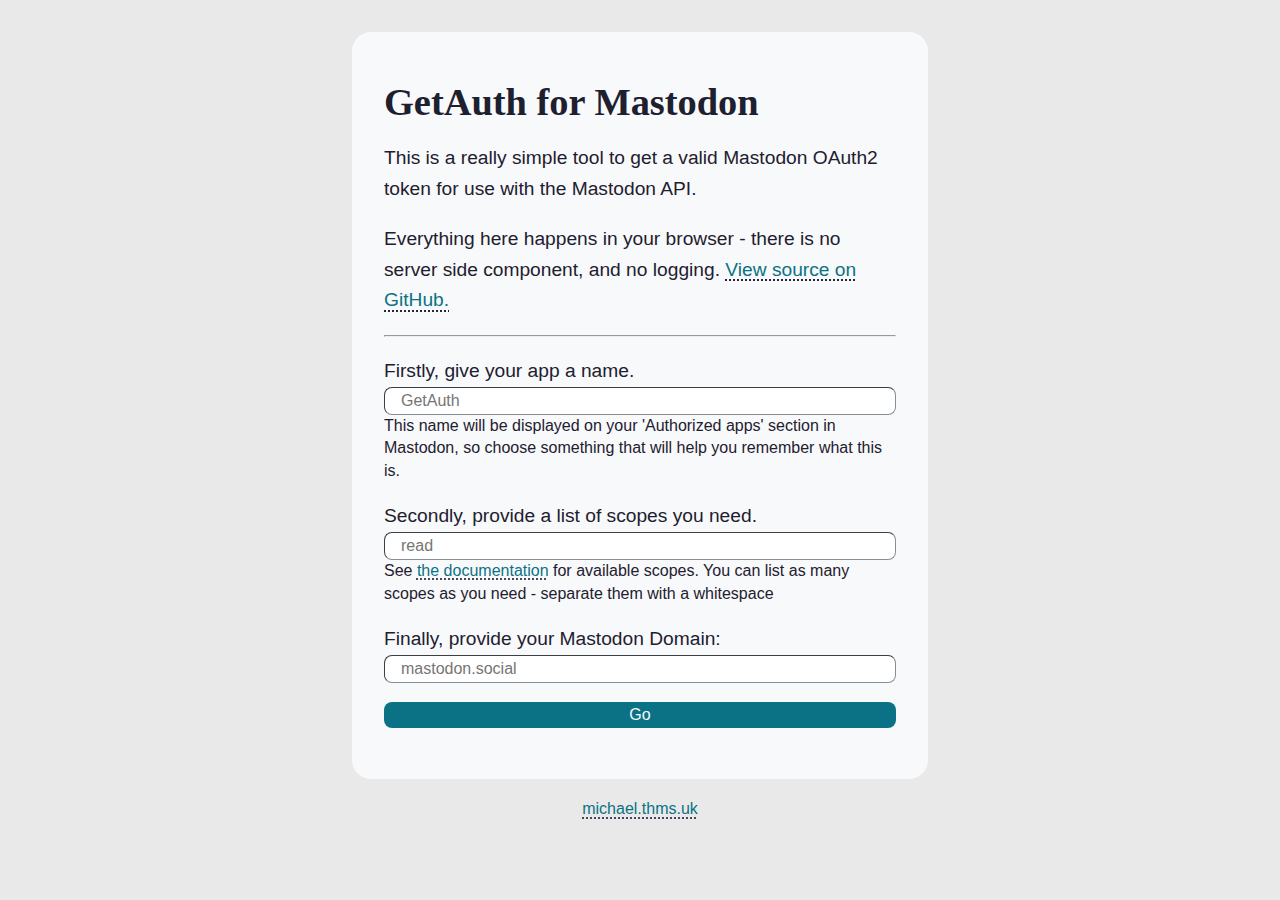
<file: index.html>
<!doctype html>

<html lang="en">

<head>
    <meta charset="utf-8">
    <meta name="viewport" content="width=device-width, initial-scale=1">

    <title>GetAuth for Mastodon</title>
    <meta name="description" content="A very simple tool to get Mastodon OAuth token for testing purposes.">

    <meta property="og:title" content="GetAuth">
    <meta property="og:type" content="website">
    <meta property="og:description" content="A very simple tool to get Mastodon OAuth token for testing purposes.">

    <link rel="stylesheet" href="style.css?v=1.1">

</head>

<body>
    <main>

        <h1>GetAuth for Mastodon</h1>
        <p>
            This is a really simple tool to get a valid Mastodon OAuth2 token for use with the Mastodon API.
        </p>
        <p>
            Everything here happens in your browser - there is no server side component, and no logging. 
            <a href="https://github.com/nanos/GetAuth">View source on GitHub.</a>
        </p>
        <hr>
        <form id="start" method="post">
            <input type="hidden" name="redirect_uris" value="">
            <p>Firstly, give your app a name.<br>
                <input type="text" required name="client_name" value="" placeholder="GetAuth">
                <small>This name will be displayed on your 'Authorized apps' section in Mastodon, so choose something that will help you remember what this is.</small>
            </p>
            <p>
                Secondly, provide a list of scopes you need.<br>
                <input type="input" name="scopes" placeholder="read" required aria-label="Scopes" style="width: 100%;">
                <small> See <a href="https://docs.joinmastodon.org/api/oauth-scopes/">the documentation</a> for
                    available scopes. You can list as many scopes as you need - separate them with a whitespace</small>
            </p>
            <p>Finally, provide your Mastodon Domain:<br>
                <input name="domain" placeholder="mastodon.social" value="" required>
            </p>
            <p>
                <button type="submit">Go</button>
            </p>
        </form>
        
    </main>
    <p><small style="text-align: center;"><a href="https://michael.thms.uk">michael.thms.uk</a></small></p>
    <script>
        const form = document.getElementById('start');

        form.domain.value = sessionStorage.getItem('domain') ?? '';
        form.scopes.value = sessionStorage.getItem('scopes') ?? '';
        form.client_name.value = sessionStorage.getItem('client_name') ?? '';
        form.redirect_uris.value = new URL('./return.html', window.location);

        const params = new URLSearchParams(window.location.search);

        for([key, value] of params) {
            if(form[key] && form[key].value !== undefined) {
               form[key].value = value;
            }
        }
        
        form
            .addEventListener('submit', (event) => {
                let domain = event.target.domain.value;

                if(domain.startsWith('https://')) {
                    domain = domain.replace('https://', '');
                }

                event.preventDefault();
                event.stopPropagation();

                fetch(`https://${domain}/api/v1/apps`, {
                    method: 'POST',
                    body: new FormData(event.target)
                }).then(response => {
                    if(response.status === 422) {
                        throw new Error(`Got a 422 error from ${domain}. Are you sure the scopes you provided are valid?`);
                    }
                    if(response.status !== 200) {
                       throw new Exception(`Got error ${response.status} from ${domain}.`);
                    }
                    return response.json();
                }).then(data => {
                    sessionStorage.setItem('domain', domain);
                    sessionStorage.setItem('client_name', event.target.client_name.value);
                    sessionStorage.setItem('client_id', data.client_id);
                    sessionStorage.setItem('scopes', event.target.scopes.value);
                    sessionStorage.setItem('client_secret', data.client_secret);

                    const qry = new URLSearchParams();
                    qry.append('response_type', 'code');
                    qry.append('client_id', data.client_id);
                    qry.append('redirect_uri', event.target.redirect_uris.value)
                    qry.append('scope', event.target.scopes.value)

                    window.location = `https://${domain}/oauth/authorize?${qry}`
                })
                .catch((error) => {
                    alert(error.message);
                });
            })
    </script>

</body>

</html>
</file>
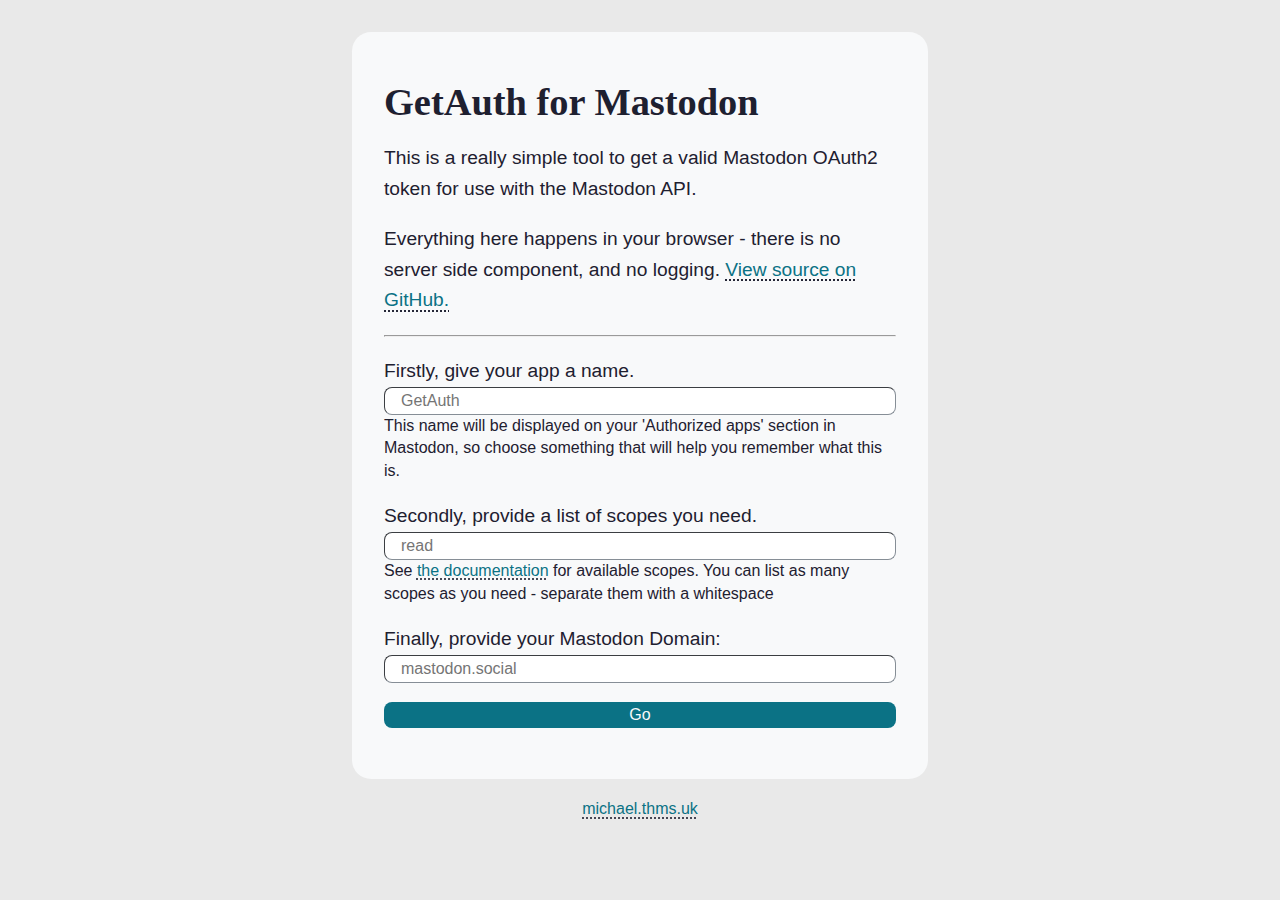
<file: return.html>
<!doctype html>

<html lang="en">

<head>
    <meta charset="utf-8">
    <meta name="viewport" content="width=device-width, initial-scale=1">

    <title>GetAuth for Mastodon</title>
    
    <meta name="robots" content="noindex, nofollow">

    <link rel="stylesheet" href="style.css?v=1.1">

</head>

<body>
    <main>

        <h1>GetAuth for Mastodon</h1>

        <p>
            Your token is below: <br>
            <input id="token" readonly disabled value="please wait ...">
            <button type="button" id="copy">Copy</button>
        </p>

        <p>Keep this token secret! Anyone with access to this token, has access to your Mastodon account.</p>
        <p>Once you navigate away from this tab, you cannot retrieve this token again.</p>
        <p>When you are done, you are encouraged to close this tab, to ensure all data is fully deleted.</p>

        <a class="" href="/">Return to Start</a>
    </main>

    <p><small style="text-align: center;"><a href="https://michael.thms.uk">michael.thms.uk</a></small></p>

    <script>
        const search = new URLSearchParams(window.location.search);

        const data = new FormData();
        data.append('client_id', sessionStorage.getItem('client_id'));
        data.append('client_secret', sessionStorage.getItem('client_secret'));
        data.append('redirect_uri', new URL('./return.html', window.location));
        data.append('grant_type', 'authorization_code');
        data.append('code', search.get('code'));
        data.append('scope', sessionStorage.getItem('scopes'));

        // remove sensitive data asap
        sessionStorage.removeItem('client_id');
        sessionStorage.removeItem('client_secret');

        fetch(`https://${sessionStorage.getItem('domain')}/oauth/token`, {
                method: 'POST',
                body: data
            })
            .then(response => {
                if (200 !== response.status) {
                    throw new Error('This didn\'t work. Please try again!');
                }
                return response.json()
            })
            .then(data => {
                document.getElementById('token').value = data.access_token;
            })
            .catch((error) => {
                alert(error.message);
                window.location = '/index.html';
            })

        // copy tye post's url when pressing copy
        document.getElementById('copy').addEventListener('click', () => {
            // select the input field, both for visual feedback, and so that the user can use CTRL/CMD+C for manual copying,
            document.getElementById('token').select();
            navigator.clipboard.writeText(document.getElementById('token').value)
                .then(() => {
                    // Confirm this by changing the button text
                    document.getElementById('copy').innerHTML = 'Copied!';
                    // restore button text after a second.
                    window.setTimeout(() => {
                        document.getElementById('copy').innerHTML = 'Copy';
                    }, 1000);
                });
        });
    </script>
</body>

</html>
</file>
<file: style.css>
@import url('https://static.omg.lol/type/font-honey.css');
@import url('https://static.omg.lol/type/font-lato-regular.css');
:root {
	--foreground: #1e2030;
	--background: #f8f9fa;
	--link: #0b7285;
	--accent: #868e96;
	--sidebar: 13em;
	--sidepadding: 3em;
    --card-bg: #e9e9e9;
    --content-padding: 2rem;
}


@media (prefers-color-scheme: dark) {
	:root {
	--foreground: #cad3f5;
	--background: #1e2030;
    --link: #99e9f2;
    --accent: #ced4da;
    --card-bg: #4A4C5E;
	}
}

* {
	box-sizing: border-box;
}
html,body {
    scroll-behavior: smooth;
}

body {
	font-family: 'Lato', sans-serif;
	font-size: 120%;
	color: var(--foreground);
	background: var(--card-bg);
	padding: var(--content-padding);
	margin: 0;
}
h1, h2, h3, h4, h5, h6 {
	font-family: 'VC Honey Deck', serif;
	margin: 1rem 0;
}

p, li {
	line-height: 160%;
}

a:visited,
a:hover,
a:active,
a:link { 
    color: var(--link); 
    text-decoration: underline;
    text-decoration-style: dotted;
    text-underline-offset: 0.2em;
    text-decoration-color: var(--foreground);
}
a:hover,
a:active {
    text-decoration-style: solid;
}

main {
  display: block;
  background-color: var(--background);
  padding: var(--content-padding);
  border-radius: 1em;
  max-width: 30em;
  margin: auto;
}

button, input {
    width: 100%;
    display: block;
}
button {
    background: none;
    color: inherit;
    border: none;
    cursor: pointer;
    outline: inherit;
    background-color: var(--link);
    padding: 0.25em 1em;
    border-radius: 0.5em;
    color: var(--background);
    font-size: 16px;
    display: block;
}
input { 
    padding: 0.25em 1em;
    border-radius: 0.5em;
    border-width: 1px;
    border-color: var(--accent);
    font-size: 16px;
}
small {
    line-height: 140%;
    display: block;
}

@media screen and (max-width: 560px) {
    :root {
        --content-padding: 1rem
    }
    .row {
        display: block;
    }
    input, button {
        width: 100%;
        margin: 0;
    }
    button {
        margin-top: 1em;
    }
}
</file>
